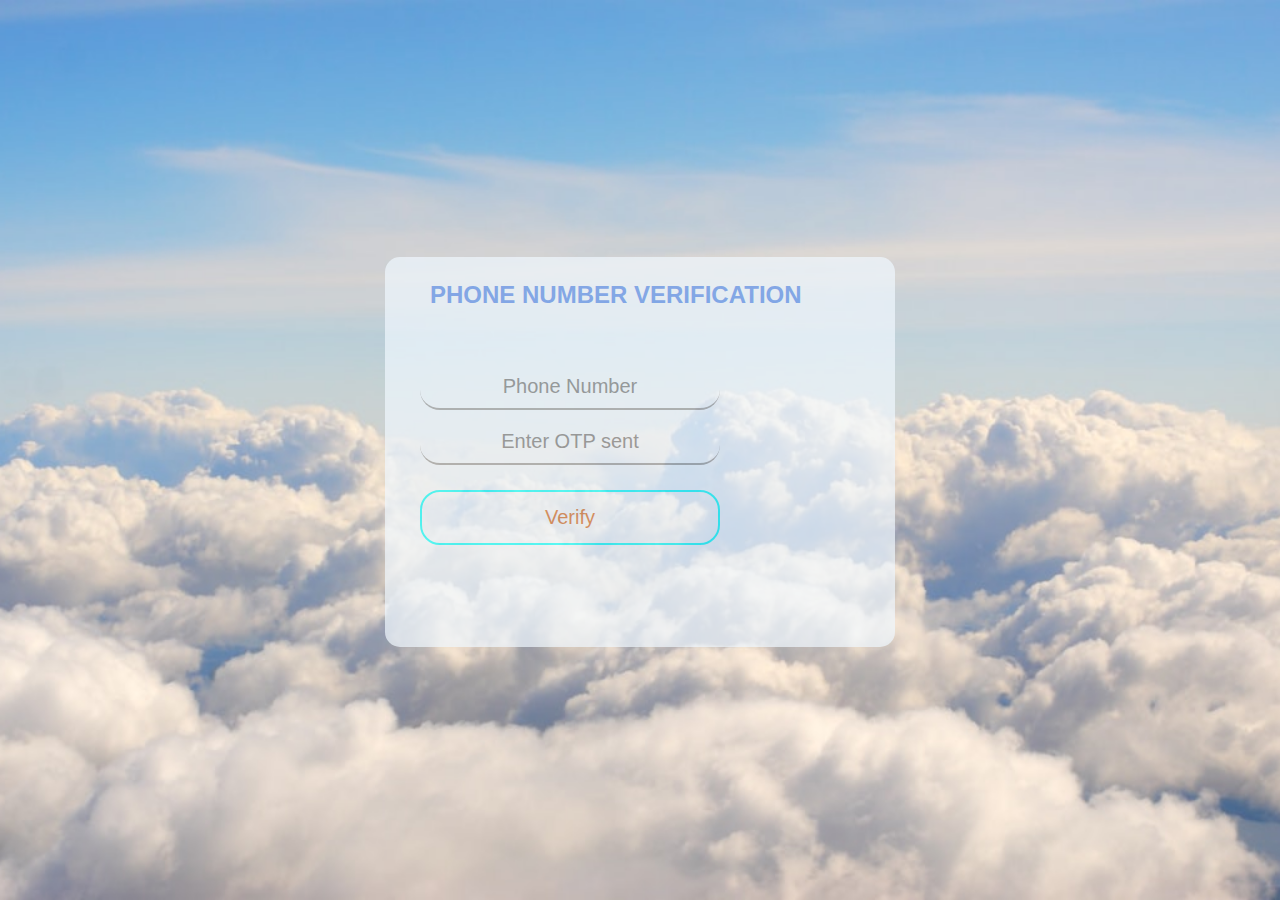
<file: Index.html>
<!DOCTYPE html>
<html lang="en">
<head>
    <meta charset="UTF-8">
    <title>Sign in</title>
    <link rel="stylesheet" href="Style.css">
</head>
<body>
<div class="back">
    <div class="form-box" style="opacity: .7">
        <h2>Phone Number Verification</h2>
        <form class="input-group" style="opacity: 0.9">
        <input type="Text" class="input-field" placeholder="Phone Number" required>
        <input type="text" class="input-field col-xs-offset-2" placeholder="Enter OTP sent" required>
            <a href="Index1.html" class="button">Verify</a>
        </form>
    </div>
</div>
</body>
</html>
</file>
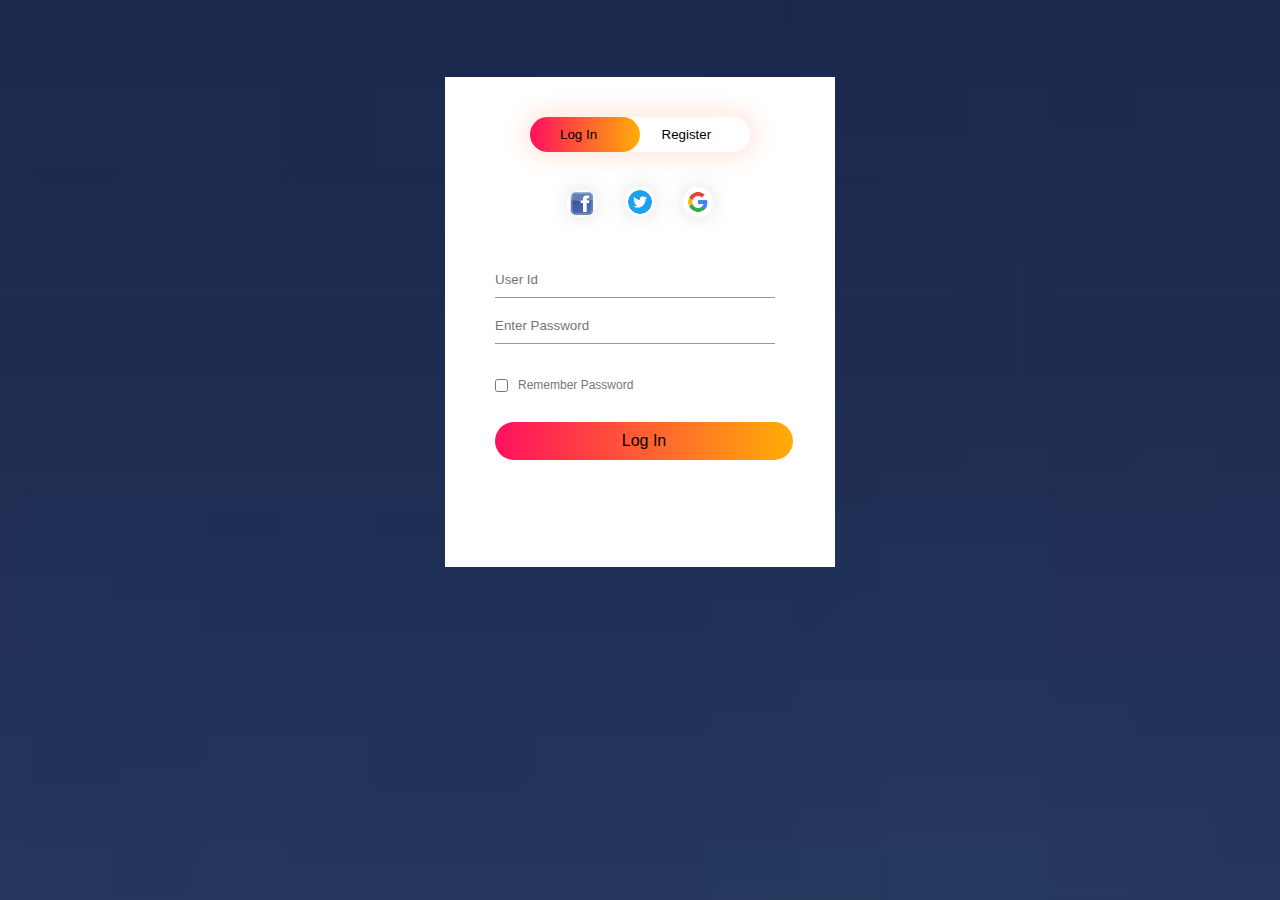
<file: index.html>
<html lang="en">
<head>
    <meta charset="UTF-8">
    <title>Login And Registration Form</title>
    <link rel="stylesheet" href="Register1.css">
</head>
<body>
<div class="hero">
    <div class="form-box">
        <div class="button-box">
            <div id="btn"></div>
            <button type="button" class="toggle-btn" onclick="login()">Log In</button>
            <button type="button" class="toggle-btn" onclick="register()">Register</button>
        </div>
        <div class="social-icons">
            <img src="fb.png">
            <img src="tw.png">
            <img src="gp.png">
        </div>
        <form id="login" class="input-group">
            <input type="text" class="input-field" placeholder="User Id" required>
            <input type="password" class="input-field" placeholder="Enter Password" required>
            <input type="checkbox" class="check-box"><span>Remember Password</span>
            <a href="Login.html" class="button">Log In</a>
        </form>
        <form id="register" class="input-group">
            <input type="text" class="input-field" placeholder="User Id" required>
            <input type="email" class="input-field" placeholder="Email Id" required>
            <input type="password" class="input-field" placeholder="Enter Password" required>
            <input type="checkbox" class="check-box"><span>I agree to the terms and conditions</span>
            <a href="Register.html" class="button">Register</a>
        </form>
    </div>
</div>
<script>
    var x = document.getElementById("login");
    var y = document.getElementById("register");
    var z = document.getElementById("btn");
    function register(){
        x.style.left = "-400px";
        y.style.left = "50px";
        z.style.left = "110px";
    }
    function login(){
        x.style.left = "50px";
        y.style.left = "450px";
        z.style.left = "0px";
    }
</script>
</body>
</html>
</file>
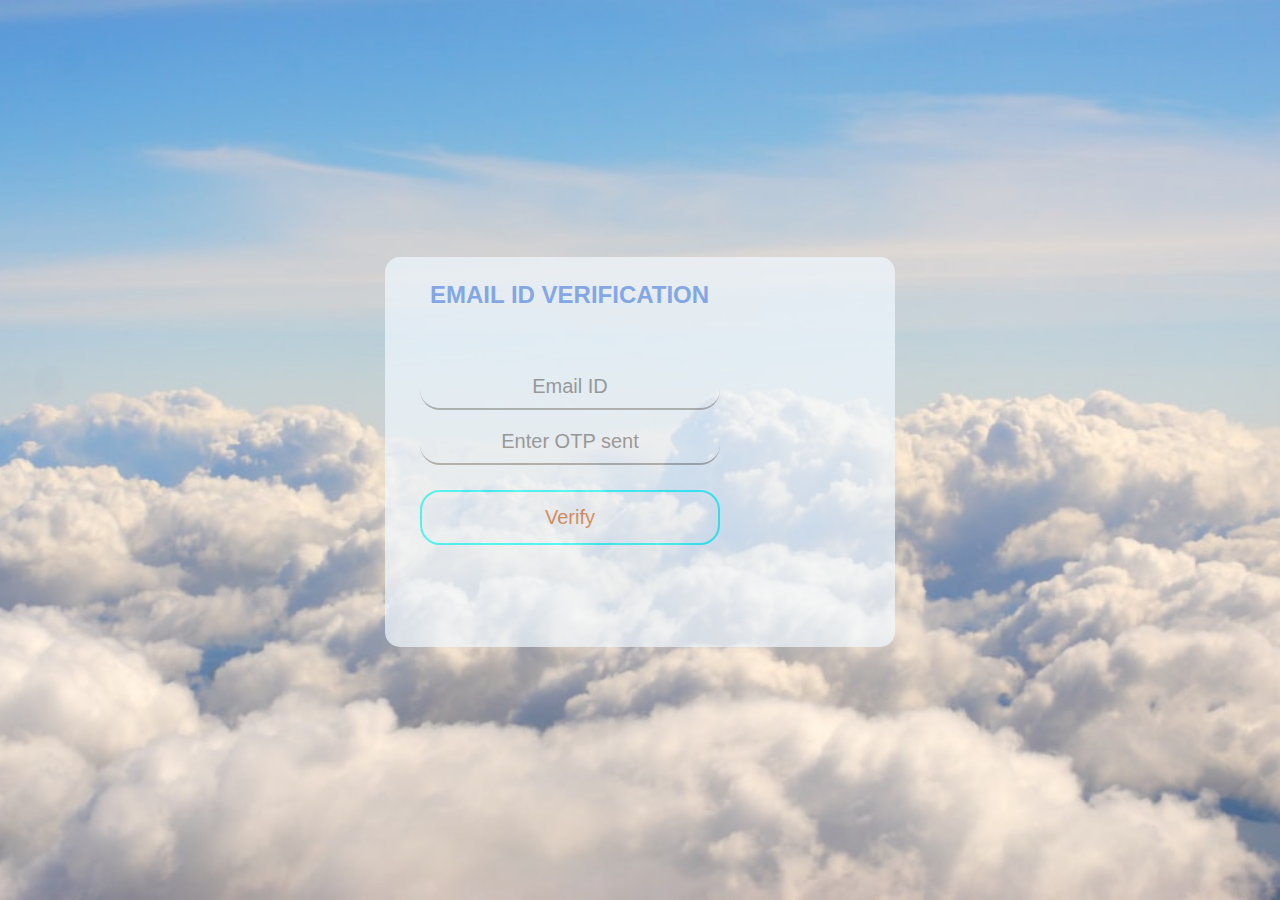
<file: Index1.html>
<!DOCTYPE html>
<html lang="en">
<head>
    <meta charset="UTF-8">
    <title>Sign in</title>
    <link rel="stylesheet" href="Style1.css">
</head>
<body>
<div class="back">
    <div class="form-box" style="opacity: .7">
        <h2>Email ID Verification</h2>
        <form class="input-group" style="opacity: 0.9">
            <input type="email" class="input-field" placeholder="Email ID" required>
            <input type="text" class="input-field col-xs-offset-2" placeholder="Enter OTP sent" required>
            <a href="Index2.html" class="button">Verify</a>
        </form>
    </div>
</div>
</body>
</html>
</file>
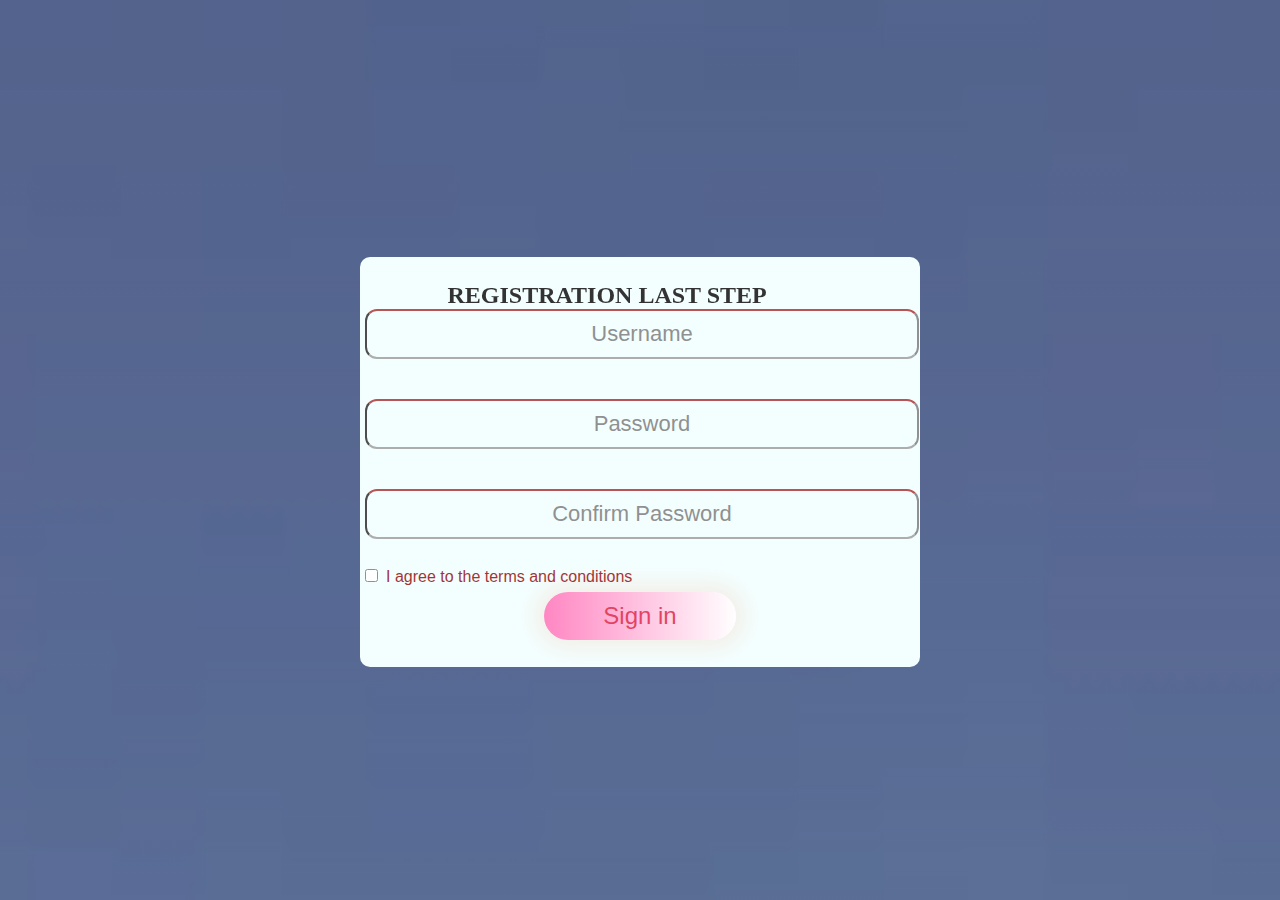
<file: Index2.html>
<!DOCTYPE html>
<html lang="en">
<head>
    <meta charset="UTF-8">
    <title>Sign in</title>
    <link rel="stylesheet" href="Style2.css">
</head>
<body>
<div class="back">
    <div class="form-box">
        <h2>Registration Last Step</h2>
        <form class="input-group">
            <input type="Text" class="input-field" placeholder="Username" required>
            <input type="password" class="input-field col-xs-offset-2" placeholder="Password" required>
            <input type="password" class="input-field col-xs-offset-3" placeholder="Confirm Password" required>
            <input type="checkbox" class="check-box"><span>I agree to the terms and conditions</span>
            <button type="submit" class="submit-btn">Sign in</button>
        </form>
    </div>
</div>
</body>
</html>
</file>
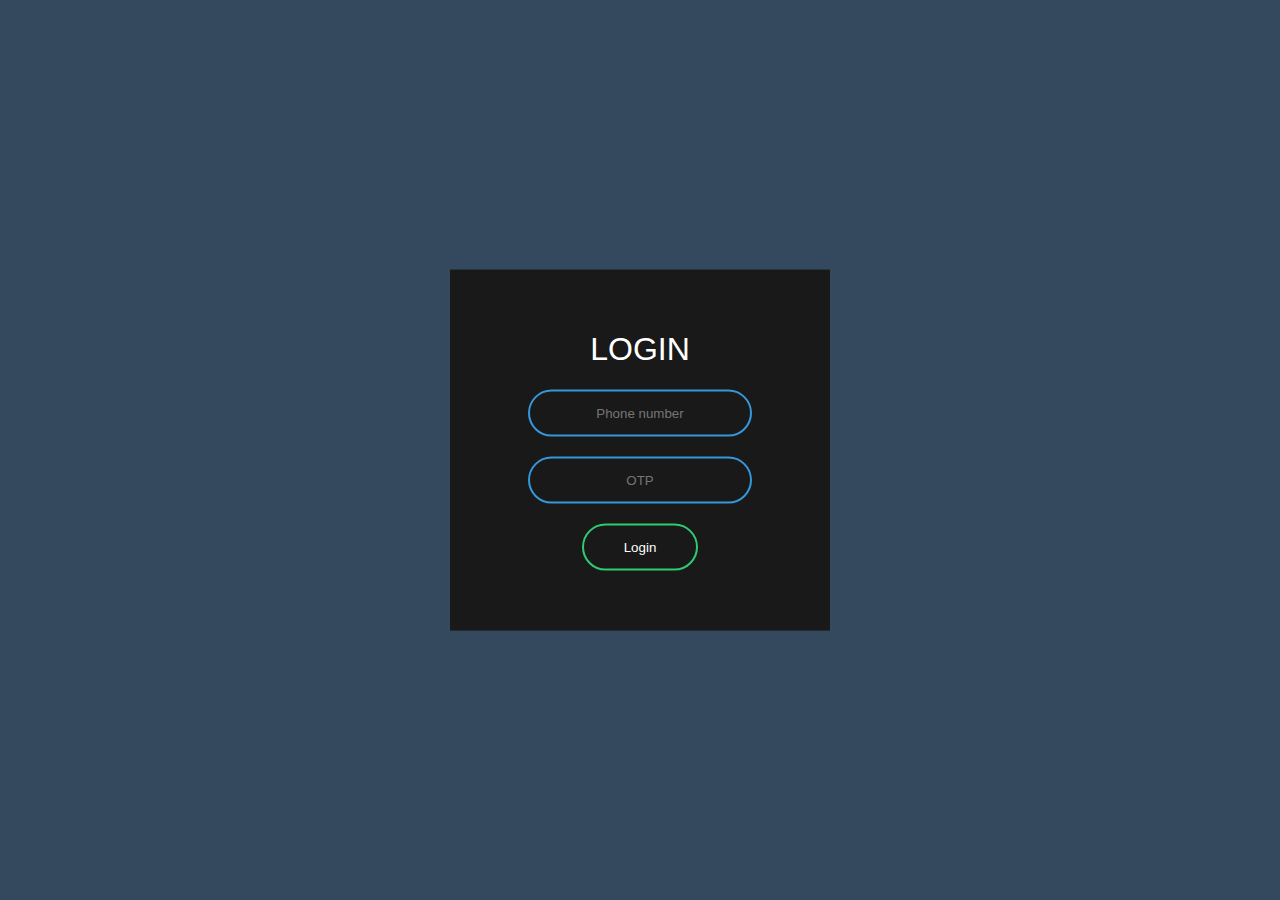
<file: Login.html>
<!DOCTYPE html>
<html lang="en" dir="ltr">
<head>
    <meta charset="UTF-8">
    <title>Animated Login Form</title>
    <link rel="stylesheet" href="Login1.css">
</head>
<body>
<form class="box" action="Login.html" method="post">
    <h1>Login</h1>
    <input type="text" name="" placeholder="Phone number">
    <input type="password" name="" placeholder="OTP">
    <input type="submit" name="" value="Login">
</form>

</body>
</html>
</file>
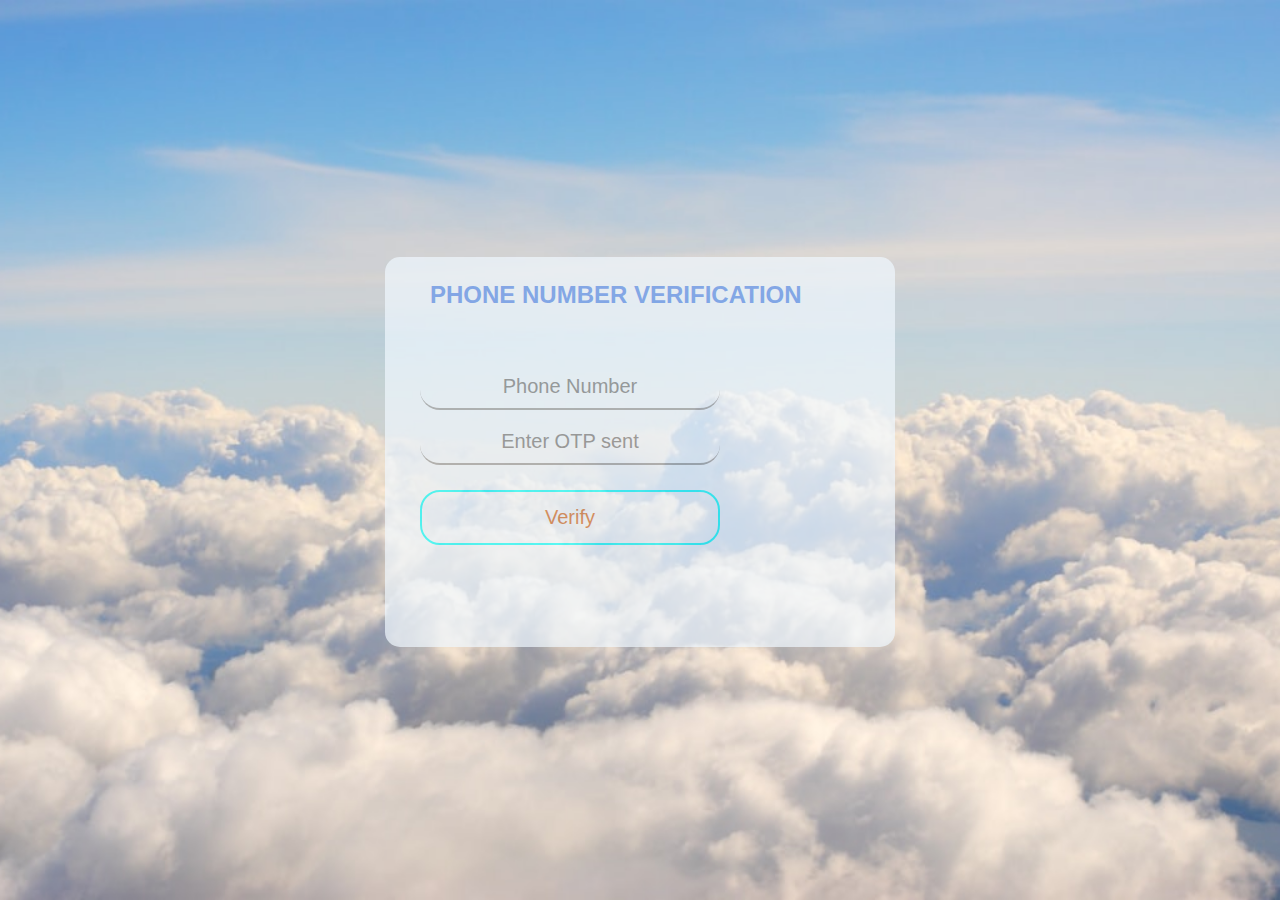
<file: Register.html>
<!DOCTYPE html>
<html lang="en">
<head>
    <meta charset="UTF-8">
    <title>Sign in</title>
    <link rel="stylesheet" href="Style.css">
</head>
<body>
<div class="back">
    <div class="form-box" style="opacity: .7">
        <h2>Phone Number Verification</h2>
        <form class="input-group" style="opacity: 0.9">
        <input type="Text" class="input-field" placeholder="Phone Number" required>
        <input type="text" class="input-field col-xs-offset-2" placeholder="Enter OTP sent" required>
            <a href="Index1.html" class="button">Verify</a>
        </form>
    </div>
</div>
</body>
</html>
</file>
<file: Style.css>
*{
    margin: 0;
    padding: 0;
    font-family: sans-serif;
}
.back{
    height: 100%;
    width: 100%;
    background: url("cloud.jpeg");
    background-position: center;
    background-size: cover;
    position: absolute;
}
.form-box{
    width: 500px;
    height: 380px;
    position: relative;
    margin: 6% auto;
    top: 20%;
    background: aliceblue;
    padding: 5px;
    border-radius: 15px;
    overflow: hidden;
}
.form-box h2{
    position: relative;
    left: 8%;
    top: 5%;
    color: cornflowerblue;
    text-transform: uppercase;
    font-weight: 600;
}
.input-group{
    top: 180px;
    padding: 20px 30px;
    position: center;
    margin-top: 50px;
    text-shadow: darkgrey;
    width: 300px;
    transition: .5s;
}
.input-field{
    width: 100%;
    padding: 10px 0;
    text-align: center;
    margin: 5px 0;
    border-left: 0;
    border-top: 0;
    border-right: 0;
    font-size: 20px;
    border-bottom: 2px solid #999999;
    border-radius: 20px;
    outline: none;
    background: transparent;
}
a.button {
    -webkit-appearance: button;
    -moz-appearance: button;
    appearance: button;
    text-decoration: none;
    color: initial;
    border: 0;
    background: none;
    display: block;
    margin: 20px auto;
    text-align: center;
    border: 2px solid aqua;
    padding: 14px 40px;
    font-size: 20px;
    outline: none;
    color: chocolate;
    border-radius: 20px;
    transition: 0.25s;
    cursor: pointer;
}
a.button:hover {
    background: aquamarine;
}
</file>
<file: Register1.css>
*{
    margin: 0;
    padding: 0;
    font-family: sans-serif;
}
.hero{
    height: 100%;
    width: 100%;
    background-image: linear-gradient(rgba(0,0,0,0.4),rgba(0,0,0,0.4)),url(banner.jpg);
    background-position: center;
    background-size: cover;
    position: absolute;
}
.form-box{
    width: 380px;
    height: 480px;
    position: relative;
    margin: 6% auto;
    background: #ffffff;
    padding: 5px;
    overflow: hidden;
}
.button-box{
    width: 220px;
    margin: 35px auto;
    position: relative;
    box-shadow: 0 0 20px 9px #ff61241f;
    border-radius: 30px;
}
.toggle-btn{
    padding: 10px 30px;
    cursor: pointer;
    background: transparent;
    border: 0;
    outline: none;
    position: relative;
}
#btn{
    top: 0;
    left: 0;
    position: absolute;
    width: 110px;
    height: 100%;
    background: linear-gradient(to right, #ff105f, #ffad06);
    border-radius: 30px;
    transition: .5s;
}
.social-icons{
    margin: 30px auto;
    text-align: center;
}
.social-icons img{
    width: 30px;
    margin: 0 12px;
    box-shadow: 0 0 20px 0 #7f7f7f3d;
    cursor: pointer;
    border-radius: 50%;
}
.input-group{
    top: 180px;
    position: absolute;
    width: 280px;
    transition: .5s;
}
.input-field{
    width: 100%;
    padding: 10px 0;
    margin: 5px 0;
    border-left: 0;
    border-top: 0;
    border-right: 0;
    border-bottom: 1px solid #999999;
    outline: none;
    background: transparent;
}
a.button {
    -webkit-appearance: button;
    -moz-appearance: button;
    appearance: button;
    text-decoration: none;
    color: initial;
    border: 0;
    background: none;
    display: block;
    text-align: center;
    width: 85%;
    padding: 10px 30px;
    cursor: pointer;
    display: block;
    margin: auto;
    background: linear-gradient(to right, #ff105f, #ffad06);
    border: 0;
    outline: none;
    border-radius: 30px;
}
.check-box{
    margin: 30px 10px 30px 0;
}
span{
    color: #777777;
    font-size: 12px;
    bottom: 68px;
    position: absolute;
}
#login{
    left: 50px;
}
#register{
    left: 450px;
}
</file>
<file: Style1.css>
*{
    margin: 0;
    padding: 0;
    font-family: sans-serif;
}
.back{
    height: 100%;
    width: 100%;
    background: url("cloud.jpeg");
    background-position: center;
    background-size: cover;
    position: absolute;
}
.form-box{
    width: 500px;
    height: 380px;
    position: relative;
    margin: 6% auto;
    top: 20%;
    background: aliceblue;
    padding: 5px;
    border-radius: 15px;
    overflow: hidden;
}
.form-box h2{
    position: relative;
    left: 8%;
    top: 5%;
    color: cornflowerblue;
    text-transform: uppercase;
    font-weight: 600;
}
.input-group{
    top: 180px;
    padding: 20px 30px;
    position: center;
    margin-top: 50px;
    text-shadow: darkgrey;
    width: 300px;
    transition: .5s;
}
.input-field{
    width: 100%;
    padding: 10px 0;
    text-align: center;
    margin: 5px 0;
    border-left: 0;
    border-top: 0;
    border-right: 0;
    font-size: 20px;
    border-bottom: 2px solid #999999;
    border-radius: 20px;
    outline: none;
    background: transparent;
}
a.button {
    -webkit-appearance: button;
    -moz-appearance: button;
    appearance: button;
    text-decoration: none;
    color: initial;
    border: 0;
    background: none;
    display: block;
    margin: 20px auto;
    text-align: center;
    border: 2px solid aqua;
    padding: 14px 40px;
    font-size: 20px;
    outline: none;
    color: chocolate;
    border-radius: 20px;
    transition: 0.25s;
    cursor: pointer;
}
a.button:hover {
    background: aquamarine;
}
</file>
<file: Style2.css>
*{
    margin: 0;
    padding: 0;
    font-family: sans-serif;
    color: darkred;
}
.back{
    height: 100%;
    width: 100%;
    background-image: linear-gradient(rgba(0,0,0,0.1),rgba(0,0,0,0.2)),url(banner.jpg);
    opacity: 0.8;
    background-position: center;
    background-size: cover;
    position: absolute;
}
.form-box{
    width: 550px;
    height: 400px;
    position: relative;
    margin: 6% auto;
    padding: 5px;
    border-radius: 10px;
    top: 20%;
    background: azure;
    opacity: 1;
    overflow: hidden;
}
.form-box h2{
    position: relative;
    left: 15%;
    top: 5%;
    color: black;
    text-transform: uppercase;
    font-family: "DejaVu Math TeX Gyre";
    font-weight: 600;
}
.input-field{
    width: 100%;
    padding: 10px 0;
    text-align: center;
    margin: 20px 0;
    top: 25%;
    border-top: 2px solid brown;
    font-size: 22px;
    border-bottom: 2px solid #999999;
    border-radius: 12px;
    outline: none;
    background: transparent;
}
.submit-btn{
    width: 35%;
    padding: 10px 30px;
    cursor: pointer;
    display: block;
    margin: auto;
    background: linear-gradient(to right,hotpink,white);
    border: 0;
    font-size: 24px;
    color: crimson;
    outline: none;
    border-radius: 30px;
    box-shadow: 0 0 20px 9px #ff61241f;
}
.check-box{
    margin: 10px 8px 10px 0;
}
</file>
<file: Login1.css>
body{
    margin: 0;
    padding: 0;
    font-family: sans-serif;
    background: #34495e;
}
.box{
    width: 300px;
    padding: 40px;
    position: absolute;
    top: 50%;
    left: 50%;
    transform: translate(-50%,-50%);
    background: #191919;
    text-align: center;
}
.box h1{
    color: white;
    text-transform: uppercase;
    font-weight: 500;
}
.box input[type="text"],.box input[type="password"]{
    border: 0;
    background: none;
    display: block;
    margin: 20px auto;
    text-align: center;
    border: 2px solid #3498db;
    padding: 14px 10px;
    width: 200px;
    outline: none;
    color: white;
    border-radius: 24px;
    transition: 0.25s;
}
.box input[type="text"]:focus,.box input[type="password"]:focus{
    width: 280px;
    border-color: #2ecc71;
}
.box input[type = "submit"]{
    border: 0;
    background: none;
    display: block;
    margin: 20px auto;
    text-align: center;
    border: 2px solid #2ecc71;
    padding: 14px 40px;
    outline: none;
    color: white;
    border-radius: 24px;
    transition: 0.25s;
    cursor: pointer;
}
.box input[type="submit"]:hover{
    background: #2ecc71;
}
</file>
